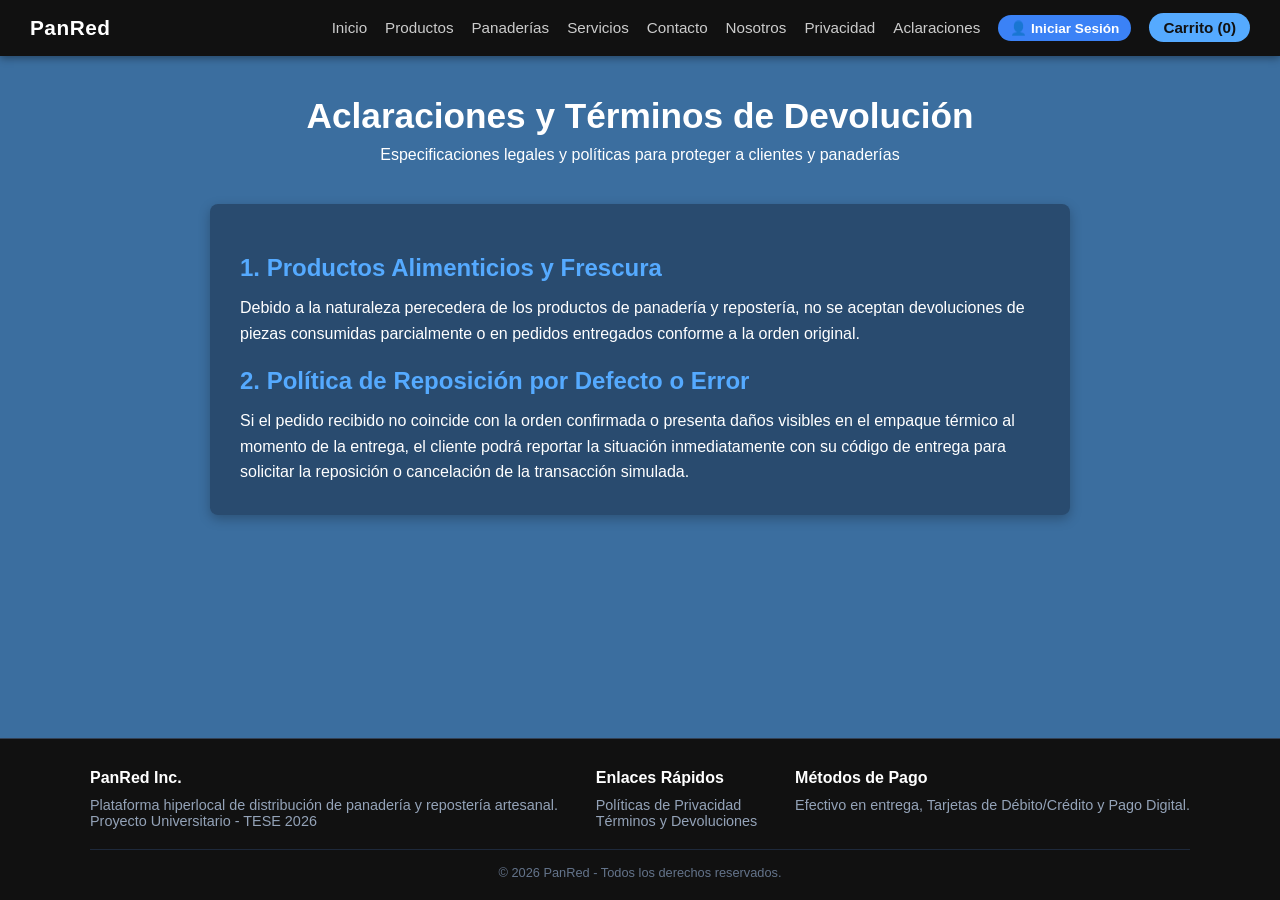
<file: aclaraciones.html>
<!DOCTYPE html>
<html lang="es">
<head>
  <meta charset="UTF-8">
  <meta name="viewport" content="width=device-width, initial-scale=1.0">
  <title>PanRed - Aclaraciones y Términos</title>
  <style>
    * { box-sizing: border-box; margin: 0; padding: 0; font-family: Arial, Helvetica, sans-serif; }
    body { background-color: #3b6e9f; color: #ffffff; min-height: 100vh; display: flex; flex-direction: column; }
    header.navbar { background-color: #111111; display: flex; justify-content: space-between; align-items: center; padding: 15px 30px; position: sticky; top: 0; z-index: 100; box-shadow: 0 2px 8px rgba(0, 0, 0, 0.4); }
    .logo { font-size: 1.3rem; font-weight: bold; color: #ffffff; letter-spacing: 0.5px; }
    nav ul { display: flex; list-style: none; gap: 18px; align-items: center; }
    nav a { color: #cccccc; text-decoration: none; font-size: 0.95rem; transition: color 0.2s ease; }
    nav a:hover, nav a.active { color: #55aaff; }
    .nav-cart-btn { background-color: #55aaff; color: #111111 !important; font-weight: bold; padding: 6px 14px; border-radius: 20px; text-decoration: none; }
    .header-title { text-align: center; padding: 40px 20px 10px; }
    .header-title h1 { font-size: 2.2rem; margin-bottom: 10px; }
    .container { max-width: 900px; margin: 0 auto; padding: 30px 20px; flex: 1; }
    .card-legal { background: rgba(17, 24, 39, 0.4); border-radius: 8px; padding: 30px; box-shadow: 0 4px 12px rgba(0,0,0,0.25); line-height: 1.6; }
    .card-legal h2 { color: #55aaff; margin: 15px 0 8px; }
    footer.main-footer { background-color: #111111; color: #94a3b8; padding: 30px 20px 20px; margin-top: auto; border-top: 1px solid #334155; font-size: 0.9rem; }
    .footer-content { max-width: 1100px; margin: 0 auto; display: flex; flex-wrap: wrap; justify-content: space-between; gap: 20px; margin-bottom: 20px; }
    .footer-col h4 { color: #ffffff; margin-bottom: 10px; font-size: 1rem; }
    .footer-bottom { max-width: 1100px; margin: 0 auto; text-align: center; padding-top: 15px; border-top: 1px solid #1e293b; font-size: 0.8rem; color: #64748b; }
  </style>
</head>
<body>

<header class="navbar">
    <div class="logo"> PanRed</div>
    <nav>
      <ul>
        <li><a href="index.html">Inicio</a></li>
        <li><a href="productos.html">Productos</a></li>
        <li><a href="panaderias.html">Panaderías</a></li>
        <li><a href="servicios.html">Servicios</a></li>
        <li><a href="contacto.html">Contacto</a></li>
        <li><a href="nosotros.html">Nosotros</a></li>
        <li><a href="privacidad.html">Privacidad</a></li>
        <li><a href="aclaraciones.html">Aclaraciones</a></li>
        <li id="user-nav-container"></li>
        <li><a href="productos.html#seccion-carrito" class="nav-cart-btn"> Carrito <span id="cart-count">(0)</span></a></li>
      </ul>
    </nav>
  </header>

  <section class="header-title">
    <h1> Aclaraciones y Términos de Devolución</h1>
    <p>Especificaciones legales y políticas para proteger a clientes y panaderías</p>
  </section>

  <main class="container">
    <div class="card-legal">
      <h2>1. Productos Alimenticios y Frescura</h2>
      <p>Debido a la naturaleza perecedera de los productos de panadería y repostería, no se aceptan devoluciones de piezas consumidas parcialmente o en pedidos entregados conforme a la orden original.</p>

      <h2>2. Política de Reposición por Defecto o Error</h2>
      <p>Si el pedido recibido no coincide con la orden confirmada o presenta daños visibles en el empaque térmico al momento de la entrega, el cliente podrá reportar la situación inmediatamente con su código de entrega para solicitar la reposición o cancelación de la transacción simulada.</p>
    </div>
  </main>

  <footer class="main-footer">
    <div class="footer-content">
      <div class="footer-col">
        <h4> PanRed Inc.</h4>
        <p>Plataforma hiperlocal de distribución de panadería y repostería artesanal.</p>
        <p>Proyecto Universitario - TESE 2026</p>
      </div>
      <div class="footer-col">
        <h4>Enlaces Rápidos</h4>
        <p><a href="privacidad.html" style="color: #94a3b8; text-decoration: none;">Políticas de Privacidad</a></p>
        <p><a href="aclaraciones.html" style="color: #94a3b8; text-decoration: none;">Términos y Devoluciones</a></p>
      </div>
      <div class="footer-col">
        <h4>Métodos de Pago</h4>
        <p> Efectivo en entrega, Tarjetas de Débito/Crédito y Pago Digital.</p>
      </div>
    </div>
    <div class="footer-bottom">&copy; 2026 PanRed - Todos los derechos reservados.</div>
  </footer>

  <script src="app.js"></script>
  <script src="cuenta-menu.js"></script>
</body>
</html>
</file>
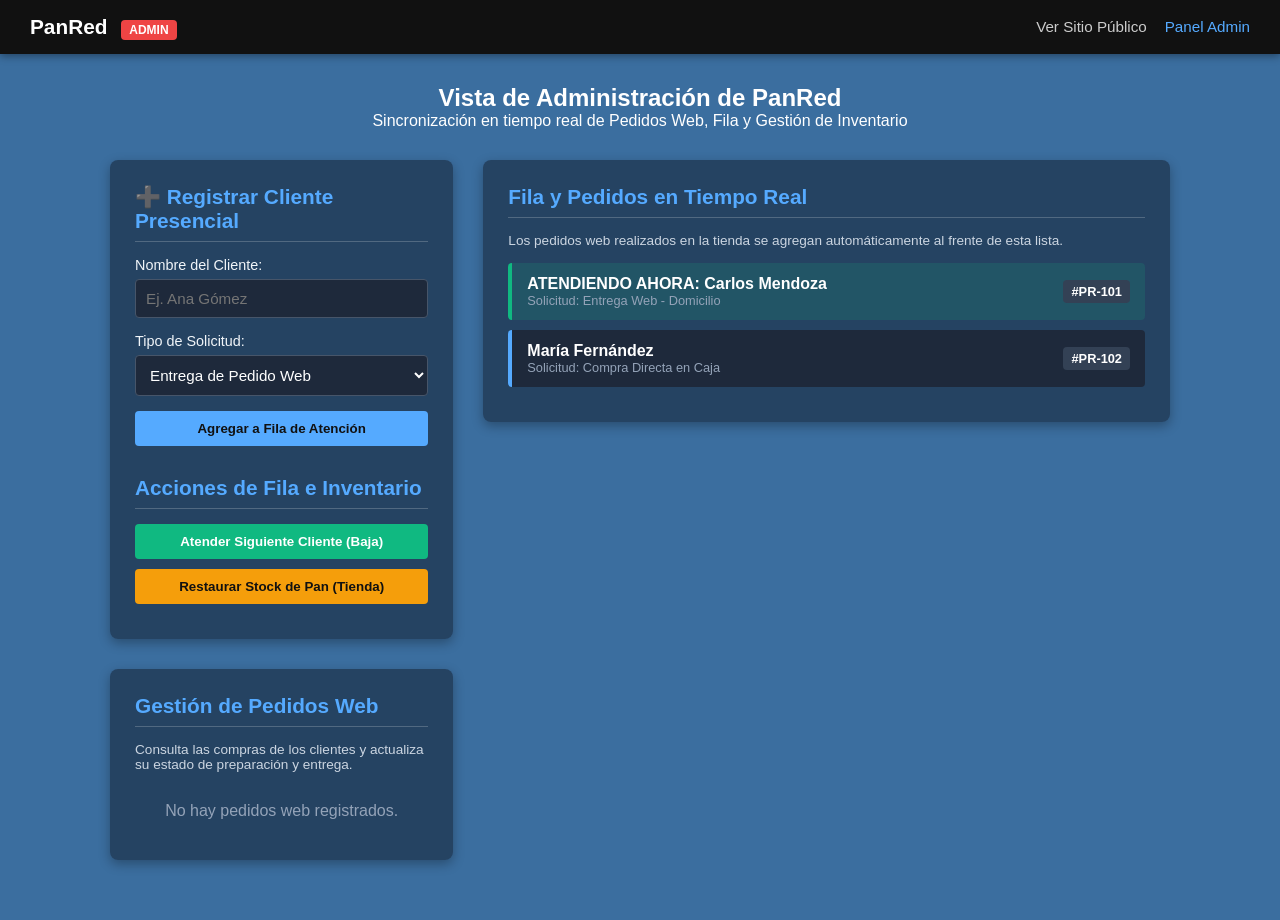
<file: admin.html>
<!DOCTYPE html>
<html lang="es">
<head>
  <meta charset="UTF-8">
  <meta name="viewport" content="width=device-width, initial-scale=1.0">
  <title>PanRed - Panel de Administrador</title>
  <style>
    * { box-sizing: border-box; margin: 0; padding: 0; font-family: Arial, Helvetica, sans-serif; }
    body { background-color: #3b6e9f; color: #ffffff; min-height: 100vh; }
    header.navbar { background-color: #111111; display: flex; justify-content: space-between; align-items: center; padding: 15px 30px; position: sticky; top: 0; z-index: 100; box-shadow: 0 2px 8px rgba(0,0,0,0.4); }
    .logo { font-size: 1.3rem; font-weight: bold; color: #ffffff; }
    .badge-admin { background-color: #ef4444; color: #ffffff; font-size: 0.75rem; padding: 3px 8px; border-radius: 4px; margin-left: 8px; }
    nav ul { display: flex; list-style: none; gap: 18px; }
    nav a { color: #cccccc; text-decoration: none; font-size: 0.95rem; }
    nav a:hover, nav a.active { color: #55aaff; }
    .header-title { text-align: center; padding: 30px 20px 10px; }
    .container { max-width: 1100px; margin: 0 auto; padding: 20px 20px 60px; display: grid; grid-template-columns: 1fr 2fr; gap: 30px; }
    .admin-card { background: rgba(17, 24, 39, 0.5); border-radius: 8px; padding: 25px; box-shadow: 0 4px 12px rgba(0,0,0,0.3); height: fit-content; }
    .admin-card h2 { font-size: 1.3rem; color: #55aaff; margin-bottom: 15px; border-bottom: 1px solid rgba(255,255,255,0.2); padding-bottom: 8px; }
    .form-group { margin-bottom: 15px; }
    .form-group label { display: block; font-size: 0.9rem; margin-bottom: 6px; color: #f1f5f9; }
    .form-group input, .form-group select { width: 100%; padding: 10px; border: 1px solid #475569; border-radius: 4px; background-color: #1e293b; color: #ffffff; font-size: 0.95rem; }
    .btn-admin { width: 100%; background-color: #55aaff; color: #111111; border: none; padding: 10px; border-radius: 4px; font-weight: bold; cursor: pointer; margin-bottom: 10px; }
    .btn-despachar { background-color: #10b981; color: #ffffff; }
    .btn-restaurar { background-color: #f59e0b; color: #111; }
    .fila-atencion-lista { list-style: none; margin-top: 15px; }
    .cliente-item { background-color: #1e293b; border-left: 4px solid #55aaff; padding: 12px 15px; border-radius: 4px; margin-bottom: 10px; display: flex; justify-content: space-between; align-items: center; }
    .cliente-item.turno-actual { border-left-color: #10b981; background-color: rgba(16, 185, 129, 0.15); }
    .cliente-info h4 { font-size: 1rem; color: #ffffff; }
    .cliente-info p { font-size: 0.8rem; color: #94a3b8; }
    .badge-turno { background-color: #334155; padding: 4px 8px; border-radius: 4px; font-size: 0.8rem; font-weight: bold; }
  </style>
</head>
<body>

  <header class="navbar">
    <div class="logo"> PanRed <span class="badge-admin">ADMIN</span></div>
    <nav>
      <ul>
        <li><a href="index.html">Ver Sitio Público</a></li>
        <li><a href="admin.html" class="active">Panel Admin</a></li>
      </ul>
    </nav>
  </header>

  <section class="header-title">
    <h1> Vista de Administración de PanRed</h1>
    <p>Sincronización en tiempo real de Pedidos Web, Fila y Gestión de Inventario</p>
  </section>

  <main class="container">
    
    <section class="admin-card">
      <h2>➕ Registrar Cliente Presencial</h2>
      <form id="form-fila" onsubmit="event.preventDefault(); agregarACola();">
        <div class="form-group">
          <label for="nombre-cliente">Nombre del Cliente:</label>
          <input type="text" id="nombre-cliente" placeholder="Ej. Ana Gómez" required>
        </div>

        <div class="form-group">
          <label for="tipo-pedido">Tipo de Solicitud:</label>
          <select id="tipo-pedido">
            <option value="Entrega de Pedido Web">Entrega de Pedido Web</option>
            <option value="Compra Directa en Caja">Compra Directa en Caja</option>
            <option value="Aclaración / Devolución">Aclaración / Devolución</option>
          </select>
        </div>

        <button type="submit" class="btn-admin">Agregar a Fila de Atención </button>
      </form>

      <div style="margin-top: 20px;">
        <h2> Acciones de Fila e Inventario</h2>
        <button type="button" class="btn-admin btn-despachar" onclick="despacharCliente()">Atender Siguiente Cliente (Baja) </button>
        <button type="button" class="btn-admin btn-restaurar" onclick="restaurarStockAdmin()"> Restaurar Stock de Pan (Tienda)</button>
      </div>
    </section>

    <section class="admin-card">
      <h2> Fila y Pedidos en Tiempo Real</h2>
      <p style="font-size: 0.85rem; color: #cbd5e1; margin-bottom: 15px;">
        Los pedidos web realizados en la tienda se agregan automáticamente al frente de esta lista.
      </p>

      <ul id="lista-fila" class="fila-atencion-lista"></ul>
    </section>
	
    <!-- NUEVO PANEL: GESTIÓN DE PEDIDOS WEB -->
    <section class="admin-card">
      <h2> Gestión de Pedidos Web</h2>

      <p style="font-size: 0.85rem; color: #cbd5e1; margin-bottom: 15px;">
        Consulta las compras de los clientes y actualiza su estado de preparación y entrega.
      </p>

      <div id="lista-pedidos-web"></div>
    </section>

  </main>

  <script src="app.js"></script>
  <script>
    function getColaAdmin() {
      const local = localStorage.getItem('panred_cola_admin');
      if (!local) {
        const inicial = [
          { id: '#PR-101', nombre: "Carlos Mendoza", tipo: "Entrega Web - Domicilio", estatus: "En Preparación" },
          { id: '#PR-102', nombre: "María Fernández", tipo: "Compra Directa en Caja", estatus: "En Preparación" }
        ];
        localStorage.setItem('panred_cola_admin', JSON.stringify(inicial));
        return inicial;
      }
      return JSON.parse(local);
    }

    function renderizarFila() {
      const cola = getColaAdmin();
      const contenedor = document.getElementById('lista-fila');
      contenedor.innerHTML = '';

      if (cola.length === 0) {
        contenedor.innerHTML = '<li style="color: #94a3b8; padding: 15px; text-align: center;">No hay clientes en la fila actualmente.</li>';
        return;
      }

      cola.forEach((cliente, index) => {
        const li = document.createElement('li');
        li.className = `cliente-item ${index === 0 ? 'turno-actual' : ''}`;
        li.innerHTML = `
          <div class="cliente-info">
            <h4>${index === 0 ? ' ATENDIENDO AHORA: ' : ''}${cliente.nombre}</h4>
            <p>Solicitud: ${cliente.tipo}</p>
          </div>
          <span class="badge-turno">${cliente.id}</span>
        `;
        contenedor.appendChild(li);
      });
    }

    function agregarACola() {
      const nombreInput = document.getElementById('nombre-cliente');
      const tipoInput = document.getElementById('tipo-pedido');

      if (!nombreInput.value.trim()) return;

      const cola = getColaAdmin();
      const nuevoId = '#PR-' + Math.floor(1000 + Math.random() * 9000);

      cola.push({
        id: nuevoId,
        nombre: nombreInput.value.trim(),
        tipo: tipoInput.value,
        estatus: "En Preparación"
      });

      localStorage.setItem('panred_cola_admin', JSON.stringify(cola));
      nombreInput.value = '';
      renderizarFila();
    }

    function despacharCliente() {
      const cola = getColaAdmin();
      if (cola.length === 0) {
        alert("La fila de atención está vacía.");
        return;
      }
      const atendido = cola.shift();
      localStorage.setItem('panred_cola_admin', JSON.stringify(cola));
      alert(` Se ha despachado con éxito a: ${atendido.nombre} (${atendido.id})`);
      renderizarFila();
    }

    function restaurarStockAdmin() {
      localStorage.removeItem('panred_inventario');
      getInventario();
      alert(" ¡Inventario reabastecido con éxito! Las existencias de pan y pasteles han vuelto al 100%.");
    }
	
	
    // ===================================================
    // NUEVO: GESTIÓN DE ESTADOS DE PEDIDOS WEB
    // ===================================================

    function escaparHTMLAdmin(valor) {
      return String(valor ?? '').replace(/[&<>"']/g, caracter => ({
        '&': '&amp;',
        '<': '&lt;',
        '>': '&gt;',
        '"': '&quot;',
        "'": '&#39;'
      })[caracter]);
    }

    function renderizarPedidosWebAdmin() {
      const pedidos = getHistorialPedidos();
      const inventario = getInventario();
      const contenedor = document.getElementById('lista-pedidos-web');

      if (!contenedor) return;

      contenedor.innerHTML = '';

      if (pedidos.length === 0) {
        contenedor.innerHTML = `
          <p style="color: #94a3b8; text-align: center; padding: 15px;">
            No hay pedidos web registrados.
          </p>
        `;
        return;
      }

      const estadosDisponibles = [
        'En Preparación',
        'Listo para entregar',
        'En camino',
        'Entregado',
        'Cancelado'
      ];

      pedidos.forEach(pedido => {
        const tarjeta = document.createElement('div');

        tarjeta.style.cssText = `
          background: #1e293b;
          border: 1px solid #475569;
          border-radius: 8px;
          padding: 15px;
          margin-bottom: 15px;
        `;

        const productos = Array.isArray(pedido.items)
          ? pedido.items.map(item => {
              const producto = inventario.find(p => p.id === item.id);
              const nombre = producto ? producto.nombre : (item.nombre || 'Producto');
              return `${nombre} × ${item.cantidad || 1}`;
            }).join('<br>')
          : 'Sin información de productos';

        const estadoActual = pedido.estatus || 'En Preparación';

        tarjeta.innerHTML = `
          <div style="display:flex; justify-content:space-between; gap:10px; flex-wrap:wrap;">
            <strong style="color:#55aaff;">
              ${escaparHTMLAdmin(pedido.id)}
            </strong>
            <span style="font-size:0.85rem; color:#4ade80;">
              ${escaparHTMLAdmin(estadoActual)}
            </span>
          </div>

          <p style="margin-top:10px; font-size:0.9rem;">
            Cliente: ${escaparHTMLAdmin(pedido.cliente)}
          </p>

          <p style="font-size:0.8rem; color:#94a3b8;">
            Correo: ${escaparHTMLAdmin(pedido.email)}
          </p>

          <p style="font-size:0.8rem; color:#94a3b8;">
            Fecha: ${escaparHTMLAdmin(pedido.fecha)}
          </p>

          <p style="margin-top:10px; font-size:0.85rem;">
            <strong>Productos:</strong><br>
            ${productos}
          </p>

          <p style="margin-top:10px;">
            <strong>Total: $${Number(pedido.total || 0).toFixed(2)}</strong>
          </p>

          <div style="margin-top:15px;">
            <label style="display:block; font-size:0.85rem; margin-bottom:6px;">
              Cambiar estado del pedido:
            </label>
          </div>
        `;

        const selector = document.createElement('select');

        selector.style.cssText = `
          width:100%;
          padding:10px;
          background:#334155;
          color:white;
          border:1px solid #64748b;
          border-radius:5px;
          cursor:pointer;
        `;

        if (!estadosDisponibles.includes(estadoActual)) {
          estadosDisponibles.unshift(estadoActual);
        }

        estadosDisponibles.forEach(estado => {
          const opcion = document.createElement('option');
          opcion.value = estado;
          opcion.textContent = estado;
          selector.appendChild(opcion);
        });

        selector.value = estadoActual;

        selector.addEventListener('change', () => {
          actualizarEstatusPedidoAdmin(pedido.id, selector.value);
        });

        tarjeta.appendChild(selector);
        contenedor.appendChild(tarjeta);
      });
    }

    function actualizarEstatusPedidoAdmin(idPedido, nuevoEstatus) {
      const pedidos = getHistorialPedidos();

      const pedido = pedidos.find(p => p.id === idPedido);

      if (!pedido) {
        alert('No se encontró el pedido seleccionado.');
        return;
      }

      pedido.estatus = nuevoEstatus;

      localStorage.setItem('panred_pedidos', JSON.stringify(pedidos));

      renderizarPedidosWebAdmin();

      alert(` El pedido ${idPedido} ahora está: ${nuevoEstatus}`);
    }


    document.addEventListener('DOMContentLoaded', () => {
      renderizarFila();
	  renderizarPedidosWebAdmin();
    });
  </script>
</body>
</html>
</file>
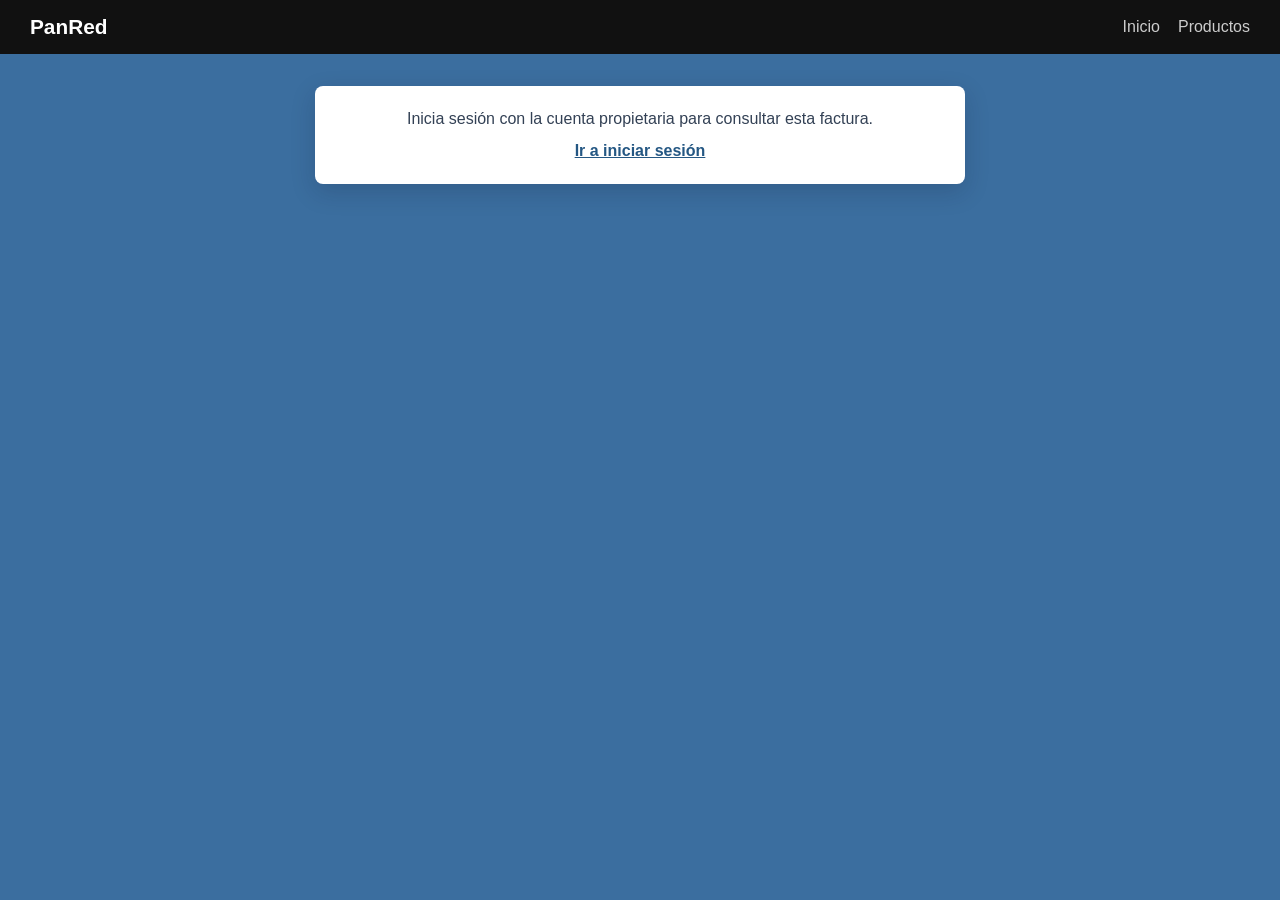
<file: consulta-factura.html>
<!doctype html>
<html lang="es">
<head>
  <meta charset="UTF-8">
  <meta name="viewport" content="width=device-width, initial-scale=1.0">
  <title>Consulta de factura - PanRed</title>
  <style>
    * { box-sizing: border-box; }
    body { margin: 0; min-height: 100vh; background: #3b6e9f; color: #1f2937; font-family: Arial, Helvetica, sans-serif; }
    .navbar { display: flex; justify-content: space-between; align-items: center; gap: 20px; padding: 15px 30px; background: #111; color: #fff; }
    .logo { color: #fff; font-size: 1.3rem; font-weight: bold; text-decoration: none; }
    .navbar nav { display: flex; gap: 18px; flex-wrap: wrap; }
    .navbar nav a { color: #ccc; text-decoration: none; }
    .navbar nav a:hover { color: #55aaff; }
    main { width: min(1050px, calc(100% - 32px)); margin: 32px auto; }
    .card { padding: 24px; border-radius: 8px; background: #fff; box-shadow: 0 8px 24px rgba(15, 23, 42, .18); }
    .mensaje { margin: 0 auto; max-width: 650px; color: #334155; text-align: center; }
    .mensaje a { display: inline-block; margin-top: 14px; color: #245783; font-weight: bold; }
    .factura h1, .factura h2 { color: #245783; }
    .factura h1 { margin: 0; }
    .factura h2 { margin: 24px 0 10px; font-size: 1.1rem; }
    .encabezado { display: flex; justify-content: space-between; gap: 24px; padding-bottom: 16px; border-bottom: 3px solid #3b6e9f; }
    .folio { text-align: right; }
    .folio p, .receptor p, .factura p { margin: 7px 0; line-height: 1.45; }
    .aviso { margin: 20px 0; padding: 12px; border: 1px solid #fdba74; border-radius: 4px; background: #fff7ed; color: #9a3412; font-weight: bold; text-align: center; }
    .tabla-contenedor { overflow-x: auto; }
    table { width: 100%; border-collapse: collapse; margin-top: 12px; background: #fff; }
    th, td { padding: 9px; border: 1px solid #cbd5e1; text-align: left; }
    th { background: #eff6ff; }
    .tabla-productos { min-width: 760px; font-size: .85rem; }
    .total-pedido th, .total-pedido td { font-size: 1rem; font-weight: bold; }
    .nota { margin-top: 18px !important; color: #475569; font-size: .9rem; }
    @media (max-width: 600px) {
      .navbar { align-items: flex-start; flex-direction: column; padding: 14px 18px; }
      .navbar nav { gap: 12px; }
      main { width: min(100% - 20px, 1050px); margin: 18px auto; }
      .card { padding: 18px; }
      .encabezado { flex-direction: column; }
      .folio { text-align: left; }
    }
    @media print {
      body { background: #fff; }
      main { width: 100%; margin: 0; }
      .navbar { display: none; }
      .card { padding: 12px; box-shadow: none; }
    }
  </style>
</head>
<body>
  <header class="navbar">
    <a class="logo" href="index.html">PanRed</a>
    <nav aria-label="Navegación principal">
      <a href="index.html">Inicio</a>
      <a href="productos.html">Productos</a>
    </nav>
  </header>

  <main>
    <div id="estado-consulta" class="card mensaje" role="status" aria-live="polite"></div>
    <article id="factura-consultada" class="card factura" hidden>
      <header class="encabezado">
        <div>
          <h1>PanRed</h1>
          <p><strong>PanRed Comercializadora, S.A. de C.V.</strong></p>
        </div>
        <div class="folio">
          <h2>FACTURA DEMOSTRATIVA</h2>
          <p><strong>Folio:</strong> <span id="folio"></span></p>
          <p><strong>Fecha de emisión:</strong> <span id="fecha-emision"></span></p>
          <p><strong>Pedido original:</strong> <span id="pedido-original"></span></p>
        </div>
      </header>
      <p class="aviso">DOCUMENTO DE DEMOSTRACIÓN · SIN VALIDEZ FISCAL · NO ES CFDI</p>

      <section>
        <h2>Datos fiscales del cliente</h2>
        <div id="datos-receptor" class="receptor"></div>
        <p><strong>Modalidad de entrega:</strong> <span id="modalidad"></span></p>
      </section>

      <section>
        <h2>Productos del pedido</h2>
        <div class="tabla-contenedor">
          <table class="tabla-productos">
            <thead>
              <tr>
                <th>Producto</th>
                <th>Cantidad</th>
                <th>Precio unitario con IVA incluido</th>
                <th>Tasa de IVA</th>
                <th>Base gravable</th>
                <th>IVA incluido</th>
                <th>Importe total de línea</th>
              </tr>
            </thead>
            <tbody id="productos-factura"></tbody>
          </table>
        </div>
      </section>

      <section>
        <h2>Resumen fiscal</h2>
        <p id="aviso-desglose" hidden>No se guardó el desglose fiscal de esta factura; no es posible reconstruirlo con certeza.</p>
        <div class="tabla-contenedor">
          <table>
            <tbody id="resumen-fiscal"></tbody>
          </table>
        </div>
      </section>
      <p class="nota">Este comprobante es una simulación académica con desglose informativo de IVA. La clasificación es orientativa y no constituye una determinación fiscal oficial; no tiene validez fiscal.</p>
    </article>
  </main>

  <script src="app.js"></script>
  <script>
    function normalizarCorreoConsulta(correo) {
      return String(correo || '').trim().toLowerCase();
    }

    function formatoMonedaConsulta(importe) {
      return Number(importe || 0).toLocaleString('es-MX', {
        style: 'currency',
        currency: 'MXN'
      });
    }

    function mostrarMensajeConsulta(mensaje, mostrarEnlaceLogin) {
      var estado = document.getElementById('estado-consulta');
      estado.textContent = mensaje;
      if (mostrarEnlaceLogin) {
        var enlace = document.createElement('a');
        enlace.href = 'productos.html?action=login';
        enlace.textContent = 'Ir a iniciar sesión';
        estado.appendChild(document.createElement('br'));
        estado.appendChild(enlace);
      }
    }

    function agregarCampoReceptor(contenedor, etiqueta, valor) {
      var linea = document.createElement('p');
      var titulo = document.createElement('strong');
      titulo.textContent = etiqueta + ': ';
      linea.appendChild(titulo);
      linea.appendChild(document.createTextNode(valor || 'No disponible'));
      contenedor.appendChild(linea);
    }

    function agregarFilaResumen(contenedor, etiqueta, importe, total) {
      var fila = document.createElement('tr');
      if (total) fila.className = 'total-pedido';
      var nombre = document.createElement('th');
      nombre.scope = 'row';
      nombre.textContent = etiqueta;
      var valor = document.createElement('td');
      valor.textContent = formatoMonedaConsulta(importe);
      fila.appendChild(nombre);
      fila.appendChild(valor);
      contenedor.appendChild(fila);
    }

    function facturaTieneDesgloseGuardado(factura) {
      var resumen = factura.resumen;
      var items = Array.isArray(factura.items) ? factura.items : [];
      return Boolean(resumen &&
        Number.isFinite(Number(resumen.subtotalTasaCero)) &&
        Number.isFinite(Number(resumen.subtotalTasa16)) &&
        Number.isFinite(Number(resumen.ivaTrasladado)) &&
        Number.isFinite(Number(resumen.costoEnvio)) &&
        items.length > 0 &&
        items.every(function (item) {
          return Number.isFinite(Number(item.precioUnitario)) &&
            Number.isFinite(Number(item.tasaIVA)) &&
            Number.isFinite(Number(item.baseGravable)) &&
            Number.isFinite(Number(item.iva)) &&
            Number.isFinite(Number(item.importeTotal));
        }));
    }

    function mostrarFacturaGuardada(factura) {
      var articulo = document.getElementById('factura-consultada');
      var estado = document.getElementById('estado-consulta');
      var receptor = factura.receptor || {};
      var productos = document.getElementById('productos-factura');
      var resumen = document.getElementById('resumen-fiscal');
      var tieneDesglose = facturaTieneDesgloseGuardado(factura);

      estado.hidden = true;
      articulo.hidden = false;
      document.getElementById('folio').textContent = factura.folio || 'No disponible';
      var fecha = factura.fechaEmision ? new Date(factura.fechaEmision) : null;
      document.getElementById('fecha-emision').textContent = fecha && !isNaN(fecha.getTime())
        ? fecha.toLocaleString('es-MX')
        : (factura.fechaEmision || 'No disponible');
      document.getElementById('pedido-original').textContent = factura.pedidoId || 'No disponible';
      document.getElementById('modalidad').textContent = factura.modalidad === 'domicilio'
        ? 'Envío a domicilio'
        : 'Recoger en sucursal';

      agregarCampoReceptor(document.getElementById('datos-receptor'), 'Nombre o razón social', receptor.nombre);
      agregarCampoReceptor(document.getElementById('datos-receptor'), 'RFC', receptor.rfc);
      agregarCampoReceptor(document.getElementById('datos-receptor'), 'Código postal fiscal', receptor.codigoPostal);
      agregarCampoReceptor(document.getElementById('datos-receptor'), 'Régimen fiscal', receptor.regimenFiscal);
      agregarCampoReceptor(document.getElementById('datos-receptor'), 'Uso indicado', receptor.usoCFDI);

      (Array.isArray(factura.items) ? factura.items : []).forEach(function (item) {
        var fila = document.createElement('tr');
        var valores = [
          item.nombre || 'Producto',
          item.cantidad == null ? 'No disponible' : String(item.cantidad),
          tieneDesglose ? formatoMonedaConsulta(item.precioUnitario) : 'No disponible',
          tieneDesglose ? String(item.tasaIVA) + '%' : 'No disponible',
          tieneDesglose ? formatoMonedaConsulta(item.baseGravable) : 'No disponible',
          tieneDesglose ? formatoMonedaConsulta(item.iva) : 'No disponible',
          tieneDesglose ? formatoMonedaConsulta(item.importeTotal) : 'No disponible'
        ];
        valores.forEach(function (texto) {
          var celda = document.createElement('td');
          celda.textContent = texto;
          fila.appendChild(celda);
        });
        productos.appendChild(fila);
      });

      if (tieneDesglose) {
        agregarFilaResumen(resumen, 'Subtotal de productos al 0 %', factura.resumen.subtotalTasaCero);
        agregarFilaResumen(resumen, 'Subtotal de productos al 16 % antes de IVA', factura.resumen.subtotalTasa16);
        agregarFilaResumen(resumen, 'IVA trasladado al 16 %', factura.resumen.ivaTrasladado);
        agregarFilaResumen(resumen, 'Costo de envío', factura.resumen.costoEnvio);
      } else {
        document.getElementById('aviso-desglose').hidden = false;
      }
      agregarFilaResumen(resumen, 'Total del pedido', factura.total, true);
    }

    document.addEventListener('DOMContentLoaded', function () {
      var usuario = getUsuarioSesion();
      if (!usuario || !usuario.email) {
        mostrarMensajeConsulta('Inicia sesión con la cuenta propietaria para consultar esta factura.', true);
        return;
      }

      var folio = new URLSearchParams(window.location.search).get('folio');
      if (!folio) {
        mostrarMensajeConsulta('Factura no encontrada.');
        return;
      }

      var facturas;
      try {
        var guardadas = localStorage.getItem('panred_facturas');
        facturas = guardadas ? JSON.parse(guardadas) : [];
        if (!Array.isArray(facturas)) {
          throw new Error('El historial de facturas no tiene un formato válido.');
        }
      } catch (error) {
        console.error('No fue posible leer las facturas guardadas.', error);
        mostrarMensajeConsulta('No fue posible leer las facturas guardadas en este navegador.');
        return;
      }

      var factura = facturas.find(function (entrada) {
        return String(entrada.folio) === folio;
      });
      if (!factura) {
        mostrarMensajeConsulta('Factura no encontrada.');
        return;
      }

      if (normalizarCorreoConsulta(usuario.email) !== normalizarCorreoConsulta(factura.email)) {
        mostrarMensajeConsulta('Acceso no autorizado para consultar esta factura.');
        return;
      }

      mostrarFacturaGuardada(factura);
    });
  </script>
</body>
</html>
</file>
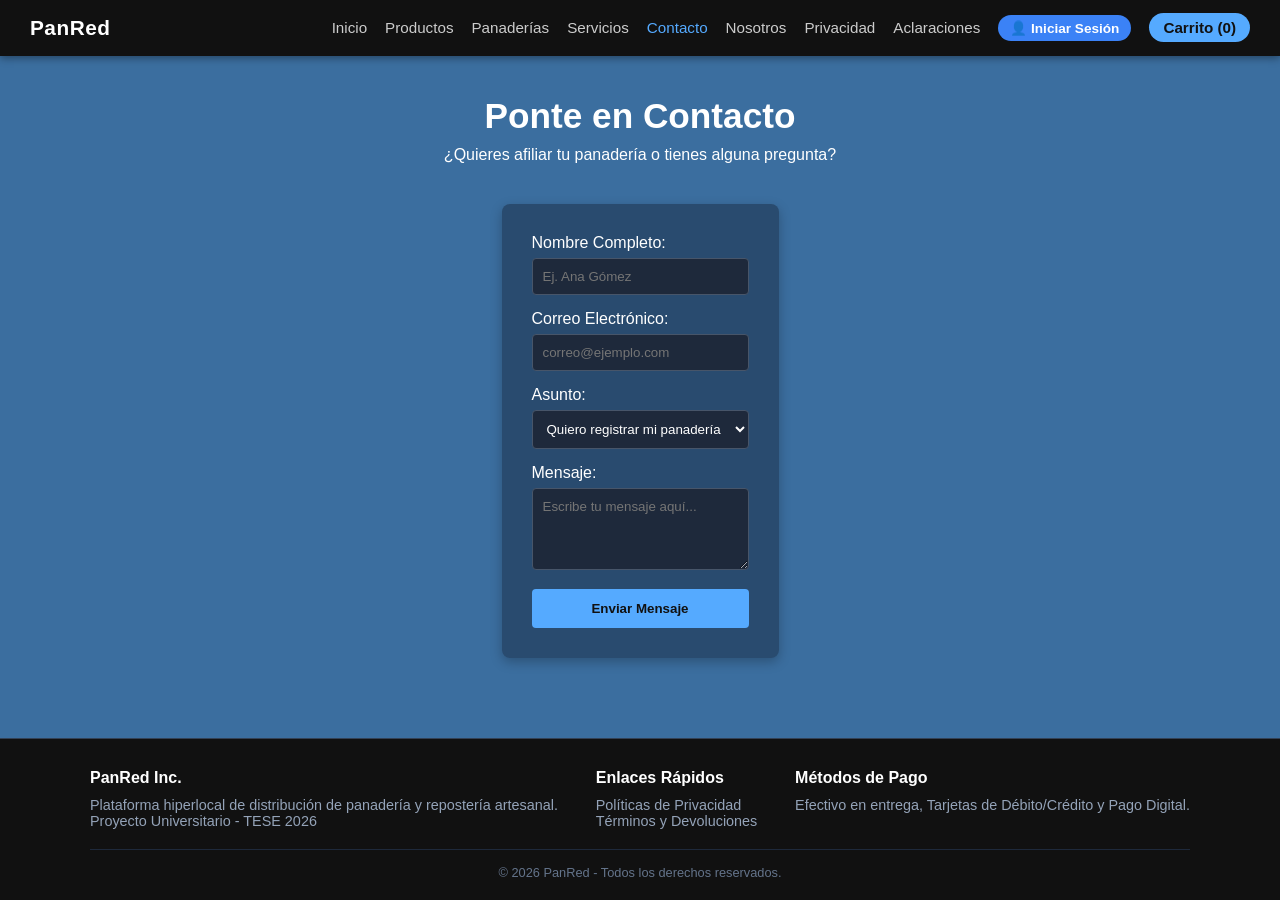
<file: contacto.html>
<!DOCTYPE html>
<html lang="es">
<head>
  <meta charset="UTF-8">
  <meta name="viewport" content="width=device-width, initial-scale=1.0">
  <title>PanRed - Contacto</title>
  <style>
    * { box-sizing: border-box; margin: 0; padding: 0; font-family: Arial, Helvetica, sans-serif; }
    body { background-color: #3b6e9f; color: #ffffff; min-height: 100vh; display: flex; flex-direction: column; }
    header.navbar { background-color: #111111; display: flex; justify-content: space-between; align-items: center; padding: 15px 30px; position: sticky; top: 0; z-index: 100; box-shadow: 0 2px 8px rgba(0, 0, 0, 0.4); }
    .logo { font-size: 1.3rem; font-weight: bold; color: #ffffff; letter-spacing: 0.5px; }
    nav ul { display: flex; list-style: none; gap: 18px; align-items: center; }
    nav a { color: #cccccc; text-decoration: none; font-size: 0.95rem; transition: color 0.2s ease; }
    nav a:hover, nav a.active { color: #55aaff; }
    .nav-cart-btn { background-color: #55aaff; color: #111111 !important; font-weight: bold; padding: 6px 14px; border-radius: 20px; text-decoration: none; }
    .header-title { text-align: center; padding: 40px 20px 10px; }
    .header-title h1 { font-size: 2.2rem; margin-bottom: 10px; }
    .container { max-width: 800px; margin: 0 auto; padding: 30px 20px; flex: 1; }
    .card-form { background: rgba(17, 24, 39, 0.4); padding: 30px; border-radius: 8px; box-shadow: 0 4px 12px rgba(0,0,0,0.25); }
    .form-group { margin-bottom: 15px; }
    .form-group label { display: block; margin-bottom: 6px; }
    .form-group input, .form-group select, .form-group textarea { width: 100%; padding: 10px; border-radius: 4px; border: 1px solid #475569; background: #1e293b; color: #fff; }
    footer.main-footer { background-color: #111111; color: #94a3b8; padding: 30px 20px 20px; margin-top: auto; border-top: 1px solid #334155; font-size: 0.9rem; }
    .footer-content { max-width: 1100px; margin: 0 auto; display: flex; flex-wrap: wrap; justify-content: space-between; gap: 20px; margin-bottom: 20px; }
    .footer-col h4 { color: #ffffff; margin-bottom: 10px; font-size: 1rem; }
    .footer-bottom { max-width: 1100px; margin: 0 auto; text-align: center; padding-top: 15px; border-top: 1px solid #1e293b; font-size: 0.8rem; color: #64748b; }
  </style>
</head>
<body>

  <header class="navbar">
    <div class="logo"> PanRed</div>
    <nav>
      <ul>
        <li><a href="index.html">Inicio</a></li>
        <li><a href="productos.html">Productos</a></li>
        <li><a href="panaderias.html">Panaderías</a></li>
        <li><a href="servicios.html">Servicios</a></li>
        <li><a href="contacto.html" class="active">Contacto</a></li>
        <li><a href="nosotros.html">Nosotros</a></li>
        <li><a href="privacidad.html">Privacidad</a></li>
        <li><a href="aclaraciones.html">Aclaraciones</a></li>
        <li id="user-nav-container"></li>
        <li><a href="productos.html" class="nav-cart-btn"> Carrito <span id="cart-count">(0)</span></a></li>
      </ul>
    </nav>
  </header>

  <section class="header-title">
    <h1> Ponte en Contacto</h1>
    <p>¿Quieres afiliar tu panadería o tienes alguna pregunta?</p>
  </section>

  <main class="container">
    <div class="card-form">
      <form id="form-contacto" onsubmit="event.preventDefault(); enviarMensajeUI();">
        <div class="form-group">
          <label>Nombre Completo:</label>
          <input type="text" id="c-nombre" placeholder="Ej. Ana Gómez" required>
        </div>
        <div class="form-group">
          <label>Correo Electrónico:</label>
          <input type="email" id="c-email" placeholder="correo@ejemplo.com" required>
        </div>
        <div class="form-group">
          <label>Asunto:</label>
          <select id="c-asunto">
            <option>Quiero registrar mi panadería</option>
            <option>Pedido Especial / Evento</option>
            <option>Dudas sobre el servicio</option>
          </select>
        </div>
        <div class="form-group">
          <label>Mensaje:</label>
          <textarea id="c-mensaje" rows="4" placeholder="Escribe tu mensaje aquí..." required></textarea>
        </div>
        <button type="submit" style="width: 100%; background: #55aaff; color: #111; border: none; padding: 12px; font-weight: bold; border-radius: 4px; cursor: pointer;">Enviar Mensaje </button>
      </form>
    </div>
  </main>

  <footer class="main-footer">
    <div class="footer-content">
      <div class="footer-col">
        <h4> PanRed Inc.</h4>
        <p>Plataforma hiperlocal de distribución de panadería y repostería artesanal.</p>
        <p>Proyecto Universitario - TESE 2026</p>
      </div>
      <div class="footer-col">
        <h4>Enlaces Rápidos</h4>
        <p><a href="privacidad.html" style="color: #94a3b8; text-decoration: none;">Políticas de Privacidad</a></p>
        <p><a href="aclaraciones.html" style="color: #94a3b8; text-decoration: none;">Términos y Devoluciones</a></p>
      </div>
      <div class="footer-col">
        <h4>Métodos de Pago</h4>
        <p> Efectivo en entrega, Tarjetas de Débito/Crédito y Pago Digital.</p>
      </div>
    </div>
    <div class="footer-bottom">&copy; 2026 PanRed - Todos los derechos reservados.</div>
  </footer>

  <script src="app.js"></script>
  <script src="cuenta-menu.js"></script>
  <script>
    function enviarMensajeUI() {
      const nombre = document.getElementById('c-nombre').value;
      alert(` ¡Mensaje enviado con éxito, ${nombre}! Gracias por contactar a PanRed. Hemos recibido tu solicitud y te responderemos por correo en breve.`);
      document.getElementById('form-contacto').reset();
    }
  </script>
</body>
</html>
</file>
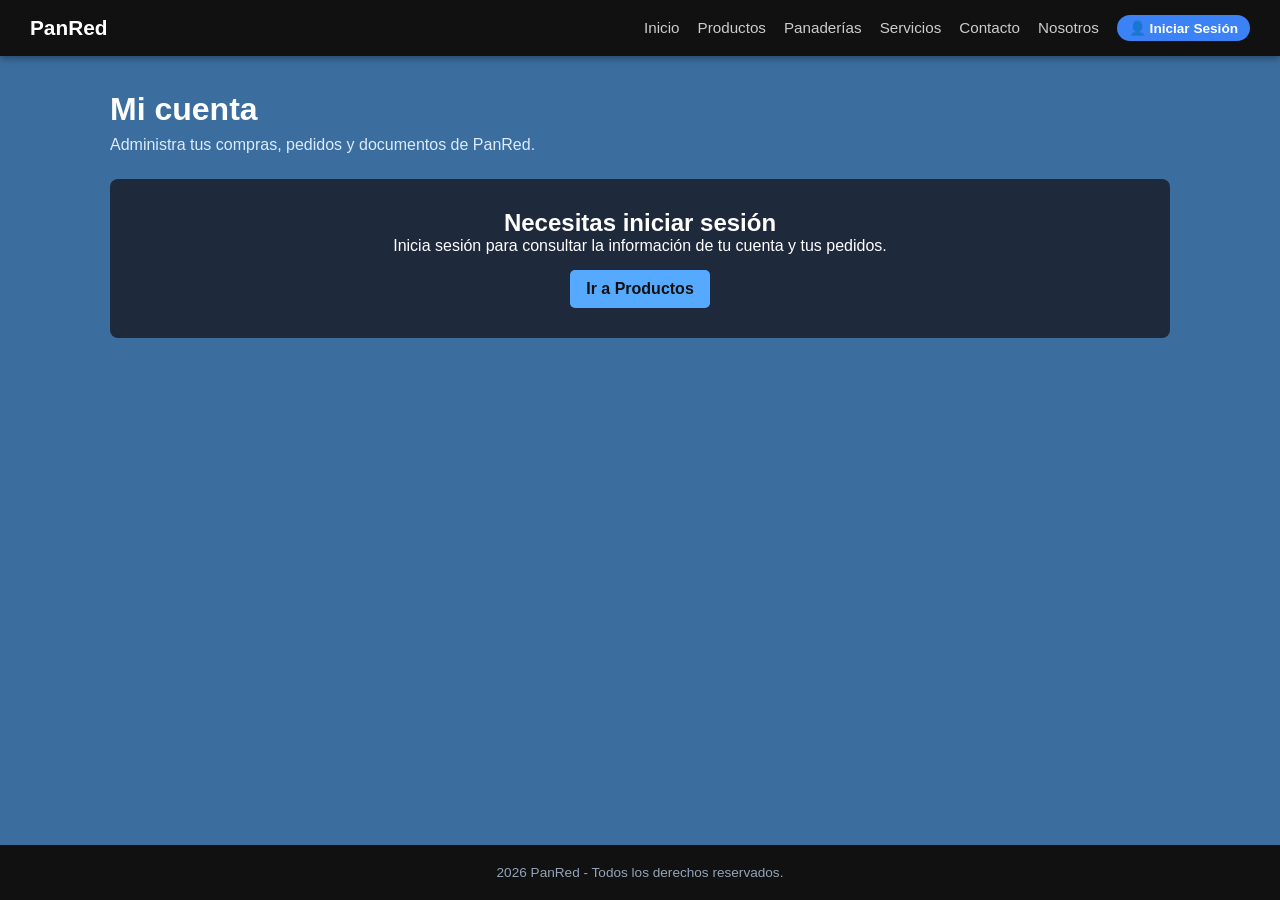
<file: mi-cuenta.html>
<!DOCTYPE html>
<html lang="es">
<head>
  <meta charset="UTF-8">
  <meta name="viewport" content="width=device-width, initial-scale=1.0">
  <title>PanRed - Mi Cuenta</title>

  <style>
    * {
      box-sizing: border-box;
      margin: 0;
      padding: 0;
      font-family: Arial, Helvetica, sans-serif;
    }

    body {
      background: #3b6e9f;
      color: #ffffff;
      min-height: 100vh;
      display: flex;
      flex-direction: column;
    }

    .cuenta-navbar {
      background: #111111;
      display: flex;
      justify-content: space-between;
      align-items: center;
      padding: 15px 30px;
      position: sticky;
      top: 0;
      z-index: 100;
      box-shadow: 0 2px 8px rgba(0,0,0,0.4);
    }

    .cuenta-logo {
      font-size: 1.3rem;
      font-weight: bold;
      color: #ffffff;
    }

    .cuenta-navbar nav ul {
      display: flex;
      list-style: none;
      gap: 18px;
      align-items: center;
      flex-wrap: wrap;
    }

    .cuenta-navbar nav a {
      color: #cccccc;
      text-decoration: none;
      font-size: 0.95rem;
    }

    .cuenta-navbar nav a:hover,
    .cuenta-navbar nav a.active {
      color: #55aaff;
    }

    .cuenta-contenedor {
      width: 100%;
      max-width: 1100px;
      margin: 0 auto;
      padding: 35px 20px;
      flex: 1;
    }

    .cuenta-bienvenida {
      margin-bottom: 25px;
    }

    .cuenta-bienvenida h1 {
      font-size: 2rem;
      margin-bottom: 8px;
    }

    .cuenta-bienvenida p {
      color: #dbeafe;
    }

    .cuenta-layout {
      display: grid;
      grid-template-columns: 240px 1fr;
      gap: 25px;
      align-items: start;
    }

    .cuenta-menu,
    .cuenta-contenido {
      background: rgba(17, 24, 39, 0.65);
      border-radius: 8px;
      padding: 20px;
      box-shadow: 0 4px 12px rgba(0,0,0,0.25);
    }

    .cuenta-menu h3 {
      color: #55aaff;
      margin-bottom: 15px;
    }

    .cuenta-menu button {
      display: block;
      width: 100%;
      background: transparent;
      color: #ffffff;
      border: none;
      border-radius: 5px;
      padding: 12px;
      text-align: left;
      cursor: pointer;
      font-size: 0.95rem;
      margin-bottom: 5px;
    }

    .cuenta-menu button:hover,
    .cuenta-menu button.active {
      background: #1e293b;
      color: #55aaff;
    }

    .cuenta-seccion h2 {
      color: #55aaff;
      margin-bottom: 10px;
    }

    .cuenta-descripcion {
      color: #cbd5e1;
      font-size: 0.9rem;
      margin-bottom: 20px;
      line-height: 1.5;
    }

    .cuenta-pedido {
      background: #1e293b;
      border: 1px solid #475569;
      border-radius: 7px;
      padding: 17px;
      margin-bottom: 15px;
    }

    .pedido-encabezado {
      display: flex;
      justify-content: space-between;
      flex-wrap: wrap;
      gap: 10px;
      border-bottom: 1px solid #475569;
      padding-bottom: 12px;
      margin-bottom: 12px;
    }

    .pedido-numero {
      color: #55aaff;
      font-weight: bold;
    }

    .pedido-estado {
      color: #4ade80;
      font-weight: bold;
    }

    .pedido-productos {
      margin: 12px 0;
      padding-left: 20px;
      color: #cbd5e1;
    }

    .pedido-productos li {
      margin-bottom: 6px;
    }

    .pedido-total {
      border-top: 1px solid #475569;
      padding-top: 12px;
      margin-top: 12px;
      display: flex;
      justify-content: space-between;
      font-weight: bold;
    }

    .pedido-total span:last-child {
      color: #4ade80;
      font-size: 1.1rem;
    }

    .cuenta-vacio {
      background: #1e293b;
      border: 1px dashed #64748b;
      padding: 25px;
      text-align: center;
      border-radius: 7px;
      color: #cbd5e1;
    }

    .cuenta-boton {
      display: inline-block;
      background: #55aaff;
      color: #111111;
      text-decoration: none;
      font-weight: bold;
      padding: 10px 16px;
      border-radius: 5px;
      margin-top: 15px;
    }

    .cuenta-dato {
      background: #1e293b;
      border-radius: 5px;
      padding: 15px;
      margin-bottom: 12px;
    }

    .cuenta-dato strong {
      display: block;
      color: #55aaff;
      margin-bottom: 6px;
    }

    .cuenta-pendiente {
      border-left: 4px solid #f59e0b;
      background: #1e293b;
      padding: 18px;
      border-radius: 5px;
      color: #cbd5e1;
      line-height: 1.6;
    }

    .cuenta-footer {
      background: #111111;
      color: #94a3b8;
      text-align: center;
      padding: 20px;
      margin-top: auto;
      font-size: 0.85rem;
    }

    .cuenta-no-sesion {
      text-align: center;
      background: #1e293b;
      padding: 30px;
      border-radius: 8px;
    }

    @media (max-width: 750px) {
      .cuenta-layout {
        grid-template-columns: 1fr;
      }

      .cuenta-navbar {
        flex-direction: column;
        gap: 15px;
      }

      .cuenta-navbar nav ul {
        justify-content: center;
      }

      .cuenta-bienvenida h1 {
        font-size: 1.6rem;
      }
    }
  </style>
</head>

<body>

  <header class="cuenta-navbar">
    <div class="cuenta-logo"> PanRed</div>

    <nav>
      <ul>
        <li><a href="index.html">Inicio</a></li>
        <li><a href="productos.html">Productos</a></li>
        <li><a href="panaderias.html">Panaderías</a></li>
        <li><a href="servicios.html">Servicios</a></li>
        <li><a href="contacto.html">Contacto</a></li>
        <li><a href="nosotros.html">Nosotros</a></li>
        <li id="user-nav-container"></li>
      </ul>
    </nav>
  </header>

  <main class="cuenta-contenedor">

    <div class="cuenta-bienvenida">
      <h1>Mi cuenta</h1>
      <p>Administra tus compras, pedidos y documentos de PanRed.</p>
    </div>

    <div id="cuenta-no-sesion" class="cuenta-no-sesion" style="display:none;">
      <h2>Necesitas iniciar sesión</h2>
      <p>Inicia sesión para consultar la información de tu cuenta y tus pedidos.</p>
      <a href="productos.html" class="cuenta-boton">Ir a Productos</a>
    </div>

    <div class="cuenta-layout" id="cuenta-layout" style="display:none;">

      <aside class="cuenta-menu">
        <h3> Mi cuenta</h3>

        <button class="active" onclick="mostrarSeccionCuenta('pedidos', this)">
           Mis pedidos
        </button>

        <button onclick="mostrarSeccionCuenta('datos-facturacion', this)">
          Datos de facturación
        </button>
		
		<button onclick="mostrarSeccionCuenta('historial', this)">
         Historial de compras
        </button>

        <button onclick="mostrarSeccionCuenta('facturas', this)">
           Mis facturas
        </button>

        <button onclick="mostrarSeccionCuenta('informacion', this)">
           Mi información
        </button>
      </aside>

      <section class="cuenta-contenido">

        <div class="cuenta-seccion" id="seccion-pedidos">
          <h2> Mis pedidos</h2>

          <p class="cuenta-descripcion">
            Consulta las compras que has realizado en PanRed,
            sus importes y el estado de cada pedido.
          </p>

          <div id="lista-mis-pedidos"></div>
        </div>
		
		<div class="cuenta-seccion" id="seccion-historial" style="display:none;">
        <h2> Historial de compras</h2>

        <p class="cuenta-descripcion" >
         Consulta tus compras anteriores, los productos adquiridos,
         las fechas y los importes pagados.
        </p>

        <div id="lista-historial-compras"></div>
        </div>

        <div class="cuenta-seccion" id="seccion-facturas" style="display:none;">
          <h2> Mis facturas</h2>

          <p class="cuenta-descripcion">
            Aquí podrás consultar los documentos de facturación
            relacionados con tus compras.
          </p>

          <p class="cuenta-descripcion">
            Consulta los pedidos entregados y genera o revisa sus documentos
            demostrativos de facturación.
          </p>

          <div id="lista-facturas"></div>

        </div>

        <div class="cuenta-seccion" id="seccion-datos-facturacion" style="display:none;">

  <h2> Datos de facturación</h2>

  <p class="cuenta-descripcion">
    Registra tus datos fiscales para utilizarlos al solicitar
    un documento de facturación de tus compras.
  </p>

  <form id="form-datos-facturacion">

    <div class="cuenta-dato">
      <strong>RFC</strong>
      <input
        type="text"
        id="fact-rfc"
        maxlength="13"
        pattern="[A-Z]{3,4}[0-9]{6}[A-Z0-9]{3}"
        placeholder="Ej. XAXX010101000"
        required>
    </div>

    <div class="cuenta-dato">
      <strong>Nombre o razón social</strong>
      <input
        type="text"
        id="fact-nombre"
        maxlength="150"
        placeholder="Nombre registrado fiscalmente"
        required>
    </div>

    <div class="cuenta-dato">
      <strong>Código postal fiscal</strong>
      <input
        type="text"
        id="fact-cp"
        maxlength="5"
        pattern="[0-9]{5}"
        placeholder="Ej. 55000"
        required>
    </div>

    <div class="cuenta-dato">
      <strong>Régimen fiscal</strong>
      <input
        type="text"
        id="fact-regimen"
        maxlength="120"
        placeholder="Ej. 612 - Personas Físicas con Actividades Empresariales"
        required>
    </div>

    <div class="cuenta-dato">
      <strong>Uso del CFDI</strong>
      <input
        type="text"
        id="fact-uso"
        maxlength="100"
        placeholder="Ej. G03 - Gastos en general"
        required>
    </div>

    <button type="submit" class="cuenta-boton">
      Guardar datos de facturación
    </button>

    <p id="estado-datos-facturacion" style="margin-top:15px;"></p>

    </form>

    <p class="cuenta-descripcion" style="margin-top:20px;">
    Estos datos se almacenan localmente para la demostración académica
    de PanRed. No se realiza ninguna validación ante el SAT.
    </p>

</div>

        <div class="cuenta-seccion" id="seccion-informacion" style="display:none;">
          <h2> Mi información</h2>

          <p class="cuenta-descripcion">
            Información de la cuenta con la que has iniciado sesión.
          </p>

          <div class="cuenta-dato">
            <strong>Nombre del cliente</strong>
            <span id="cuenta-nombre">-</span>
          </div>

          <div class="cuenta-dato">
            <strong>Correo electrónico</strong>
            <span id="cuenta-email">-</span>
          </div>
        </div>

      </section>
    </div>

  </main>

  <footer class="cuenta-footer">
    2026 PanRed - Todos los derechos reservados.
  </footer>

  <script src="app.js"></script>
  <script src="cuenta-menu.js"></script>
  <script src="facturacion.js"></script>

  <script>
    function mostrarSeccionCuenta(seccion, boton) {

      document.querySelectorAll('.cuenta-seccion').forEach(elemento => {
        elemento.style.display = 'none';
      });

      document.getElementById('seccion-' + seccion).style.display = 'block';

      document.querySelectorAll('.cuenta-menu button').forEach(elemento => {
        elemento.classList.remove('active');
      });

      boton.classList.add('active');
    }

    function mostrarPedidosCuenta(usuario) {

      const contenedor = document.getElementById('lista-mis-pedidos');
      const historial = getHistorialPedidos();
      const inventario = getInventario();

      contenedor.innerHTML = '';

      const pedidosUsuario = historial.filter(pedido =>
        pedido.email &&
        usuario.email &&
        pedido.email.toLowerCase() === usuario.email.toLowerCase()
      );

      if (pedidosUsuario.length === 0) {

        const vacio = document.createElement('div');
        vacio.className = 'cuenta-vacio';

        const mensaje = document.createElement('p');
        mensaje.textContent = 'Todav閾哸 no tienes pedidos registrados.';

        const enlace = document.createElement('a');
        enlace.href = 'productos.html';
        enlace.className = 'cuenta-boton';
        enlace.textContent = 'Explorar productos';

        vacio.appendChild(mensaje);
        vacio.appendChild(enlace);
        contenedor.appendChild(vacio);

        return;
      }

      pedidosUsuario.reverse().forEach(pedido => {

        const tarjeta = document.createElement('article');
        tarjeta.className = 'cuenta-pedido';

        const encabezado = document.createElement('div');
        encabezado.className = 'pedido-encabezado';

        const numero = document.createElement('span');
        numero.className = 'pedido-numero';
        numero.textContent = 'Pedido: ' + (pedido.id || 'Sin número');

        const estado = document.createElement('span');
        estado.className = 'pedido-estado';
        estado.textContent = pedido.estatus || 'Sin estado';

        encabezado.appendChild(numero);
        encabezado.appendChild(estado);

        const fecha = document.createElement('p');
        fecha.textContent = 'Fecha: ' + (
          pedido.fecha
            ? new Date(pedido.fecha).toLocaleString('es-MX')
            : 'No disponible'
        );

        const modalidad = document.createElement('p');
        modalidad.textContent = 'Entrega: ' +
          (pedido.modo === 'domicilio' ? 'Envió a domicilio' : 'Recoger en sucursal');

        const tituloProductos = document.createElement('p');
        tituloProductos.style.marginTop = '12px';
        tituloProductos.style.fontWeight = 'bold';
        tituloProductos.textContent = 'Productos:';

        const listaProductos = document.createElement('ul');
        listaProductos.className = 'pedido-productos';

        (pedido.items || []).forEach(item => {

          const producto = inventario.find(p => p.id === item.id);

          const elemento = document.createElement('li');

          elemento.textContent =
            (producto ? producto.nombre : 'Producto no disponible') +
            ' Cantidad: ' + item.cantidad;

          listaProductos.appendChild(elemento);
        });

        const total = document.createElement('div');
        total.className = 'pedido-total';

        const etiquetaTotal = document.createElement('span');
        etiquetaTotal.textContent = 'Total pagado:';

        const importe = document.createElement('span');
        importe.textContent = '$' + Number(pedido.total || 0).toFixed(2);

        total.appendChild(etiquetaTotal);
        total.appendChild(importe);

        tarjeta.appendChild(encabezado);
        tarjeta.appendChild(fecha);
        tarjeta.appendChild(modalidad);
        tarjeta.appendChild(tituloProductos);
        tarjeta.appendChild(listaProductos);
        tarjeta.appendChild(total);

        contenedor.appendChild(tarjeta);
      });
    }

    function normalizarCorreoHistorial(correo) {
      return String(correo || '').trim().toLowerCase();
    }

    function parsearFechaHistorial(fecha) {
      if (!fecha) return null;

      const texto = String(fecha).trim();
      const fechaLocal = texto.match(/^(\d{1,2})\/(\d{1,2})\/(\d{4})(?:,\s*(.+))?$/);

      if (fechaLocal) {
        const dia = Number(fechaLocal[1]);
        const mes = Number(fechaLocal[2]);
        const anio = Number(fechaLocal[3]);
        let hora = 0;
        let minuto = 0;
        let segundo = 0;

        if (fechaLocal[4]) {
          const tiempo = fechaLocal[4].match(/^(\d{1,2}):(\d{2})(?::(\d{2}))?(?:\s*(.*))?$/);
          if (!tiempo) return null;

          hora = Number(tiempo[1]);
          minuto = Number(tiempo[2]);
          segundo = Number(tiempo[3] || 0);

          const indicador = String(tiempo[4] || '').replace(/[.\s]/g, '').toLowerCase();
          if (indicador === 'pm') {
            if (hora < 1 || hora > 12) return null;
            hora = hora % 12 + 12;
          } else if (indicador === 'am') {
            if (hora < 1 || hora > 12) return null;
            hora %= 12;
          } else if (indicador && (hora < 0 || hora > 23)) {
            return null;
          }
        }

        if (mes < 1 || mes > 12 || dia < 1 || dia > 31 ||
            hora < 0 || hora > 23 || minuto < 0 || minuto > 59 ||
            segundo < 0 || segundo > 59) {
          return null;
        }

        const resultado = new Date(0);
        resultado.setFullYear(anio, mes - 1, dia);
        resultado.setHours(hora, minuto, segundo, 0);

        if (resultado.getFullYear() !== anio ||
            resultado.getMonth() !== mes - 1 ||
            resultado.getDate() !== dia) {
          return null;
        }
        return resultado;
      }

      const fechaISO = new Date(texto);
      return Number.isNaN(fechaISO.getTime()) ? null : fechaISO;
    }

    function formatearFechaHistorial(fecha) {
      const fechaConvertida = parsearFechaHistorial(fecha);
      return fechaConvertida
        ? fechaConvertida.toLocaleString('es-MX')
        : 'No disponible';
    }

    function mostrarHistorialCompras(usuario) {
      const contenedor = document.getElementById('lista-historial-compras');
      if (!contenedor || !usuario || !usuario.email) return;

      contenedor.innerHTML = '';

      const correoUsuario = normalizarCorreoHistorial(usuario.email);
      const inventario = getInventario();
      const idsPedidos = new Set();
      const compras = getHistorialPedidos().filter(pedido => {
        if (normalizarCorreoHistorial(pedido.email) !== correoUsuario ||
            pedido.id == null || String(pedido.id).trim() === '' ||
            pedido.total == null || String(pedido.total).trim() === '') {
          return false;
        }

        const total = Number(pedido.total);
        const idPedido = String(pedido.id).trim();
        if (!Number.isFinite(total) || idsPedidos.has(idPedido)) return false;

        idsPedidos.add(idPedido);
        return true;
      });

      if (compras.length === 0) {
        const vacio = document.createElement('div');
        vacio.className = 'cuenta-vacio';
        vacio.textContent = 'Todavía no tienes historial de compras.';
        contenedor.appendChild(vacio);
        return;
      }

      const totalGastado = compras.reduce(
        (total, pedido) => total + Number(pedido.total),
        0
      );
      const compraReciente = compras[0];

      const resumen = document.createElement('div');
      resumen.style.display = 'grid';
      resumen.style.gridTemplateColumns = 'repeat(auto-fit, minmax(180px, 1fr))';
      resumen.style.gap = '12px';

      const agregarIndicador = (etiqueta, valor) => {
        const tarjeta = document.createElement('div');
        tarjeta.className = 'cuenta-dato';

        const titulo = document.createElement('strong');
        titulo.textContent = etiqueta;

        const dato = document.createElement('span');
        dato.textContent = valor;

        tarjeta.appendChild(titulo);
        tarjeta.appendChild(dato);
        resumen.appendChild(tarjeta);
      };

      agregarIndicador('Compras realizadas', String(compras.length));
      agregarIndicador('Total gastado', '$' + totalGastado.toFixed(2));
      agregarIndicador(
        'Compra más reciente',
        formatearFechaHistorial(compraReciente.fecha) +
          ' · $' + Number(compraReciente.total).toFixed(2)
      );
      contenedor.appendChild(resumen);

      const tituloProductos = document.createElement('h3');
      tituloProductos.textContent = 'Productos adquiridos';
      tituloProductos.style.margin = '22px 0 10px';
      contenedor.appendChild(tituloProductos);

      const cantidadesPorProducto = new Map();
      compras.forEach(pedido => {
        (Array.isArray(pedido.items) ? pedido.items : []).forEach(item => {
          const cantidad = Number(item.cantidad);
          if (!Number.isFinite(cantidad) || cantidad <= 0) return;

          const producto = inventario.find(
            entrada => String(entrada.id) === String(item.id)
          );
          const nombre = producto
            ? producto.nombre
            : (item.nombre || 'Producto no disponible');
          cantidadesPorProducto.set(
            nombre,
            (cantidadesPorProducto.get(nombre) || 0) + cantidad
          );
        });
      });

      if (cantidadesPorProducto.size === 0) {
        const sinProductos = document.createElement('p');
        sinProductos.className = 'cuenta-descripcion';
        sinProductos.textContent = 'No hay productos identificables en las compras registradas.';
        contenedor.appendChild(sinProductos);
      } else {
        const listaProductos = document.createElement('ul');
        listaProductos.className = 'pedido-productos';
        cantidadesPorProducto.forEach((cantidad, nombre) => {
          const producto = document.createElement('li');
          producto.textContent = nombre + ': ' + cantidad + ' unidades';
          listaProductos.appendChild(producto);
        });
        contenedor.appendChild(listaProductos);
      }

      const tituloRecientes = document.createElement('h3');
      tituloRecientes.textContent = 'Compras recientes';
      tituloRecientes.style.margin = '22px 0 10px';
      contenedor.appendChild(tituloRecientes);

      const tabla = document.createElement('table');
      tabla.style.width = '100%';
      tabla.style.borderCollapse = 'collapse';
      tabla.style.background = '#1e293b';

      const encabezado = document.createElement('thead');
      const filaEncabezado = document.createElement('tr');
      ['Fecha', 'Importe total'].forEach(texto => {
        const celda = document.createElement('th');
        celda.textContent = texto;
        celda.style.padding = '10px';
        celda.style.borderBottom = '1px solid #475569';
        celda.style.textAlign = 'left';
        filaEncabezado.appendChild(celda);
      });
      encabezado.appendChild(filaEncabezado);
      tabla.appendChild(encabezado);

      const cuerpo = document.createElement('tbody');
      compras.slice(0, 5).forEach(pedido => {
        const fila = document.createElement('tr');
        [formatearFechaHistorial(pedido.fecha), '$' + Number(pedido.total).toFixed(2)]
          .forEach(texto => {
            const celda = document.createElement('td');
            celda.textContent = texto;
            celda.style.padding = '10px';
            celda.style.borderBottom = '1px solid #475569';
            fila.appendChild(celda);
          });
        cuerpo.appendChild(fila);
      });
      tabla.appendChild(cuerpo);
      contenedor.appendChild(tabla);
    }

    document.addEventListener('DOMContentLoaded', () => {

      const usuario = getUsuarioSesion();

      if (!usuario) {
        document.getElementById('cuenta-no-sesion').style.display = 'block';
        return;
      }

      document.getElementById('cuenta-layout').style.display = 'grid';

      document.getElementById('cuenta-nombre').textContent =
        usuario.nombre || 'No disponible';

      document.getElementById('cuenta-email').textContent =
        usuario.email || 'No disponible';

      mostrarPedidosCuenta(usuario);
      mostrarHistorialCompras(usuario);
    });
  </script>

<script>

  function obtenerClaveDatosFacturacion(usuario) {
    return 'panred_datos_facturacion_' +
      encodeURIComponent(usuario.email.trim().toLowerCase());
  }

  document.addEventListener('DOMContentLoaded', function () {

    const usuario = getUsuarioSesion();

    if (!usuario || !usuario.email) {
      return;
    }

    const formulario = document.getElementById('form-datos-facturacion');

    if (!formulario) {
      return;
    }

    const campoRFC = document.getElementById('fact-rfc');
    const campoNombre = document.getElementById('fact-nombre');
    const campoCP = document.getElementById('fact-cp');
    const campoRegimen = document.getElementById('fact-regimen');
    const campoUso = document.getElementById('fact-uso');
    const mensaje = document.getElementById('estado-datos-facturacion');

    const clave = obtenerClaveDatosFacturacion(usuario);

    // Recuperar datos previamente guardados
    const datosGuardados = localStorage.getItem(clave);

    if (datosGuardados) {

      try {

        const datos = JSON.parse(datosGuardados);

        campoRFC.value = datos.rfc || '';
        campoNombre.value = datos.nombre || '';
        campoCP.value = datos.codigoPostal || '';
        campoRegimen.value = datos.regimenFiscal || '';
        campoUso.value = datos.usoCFDI || '';

      } catch (error) {

        mensaje.textContent = 'No fue posible recuperar los datos guardados.';

      }

    }

    // Convertir RFC a mayúsculas
    campoRFC.addEventListener('input', function () {
      this.value = this.value.toUpperCase().trim();
    });

    // Guardar información
    formulario.addEventListener('submit', function (evento) {

      evento.preventDefault();

      const datos = {

        correo: usuario.email,

        rfc: campoRFC.value.trim().toUpperCase(),

        nombre: campoNombre.value.trim(),

        codigoPostal: campoCP.value.trim(),

        regimenFiscal: campoRegimen.value.trim(),

        usoCFDI: campoUso.value.trim(),

        fechaActualizacion: new Date().toISOString()

      };

      localStorage.setItem(clave, JSON.stringify(datos));

      mensaje.textContent = 'Datos de facturación guardados correctamente.';

    });

  });

</script>

</body>
</html>
</file>
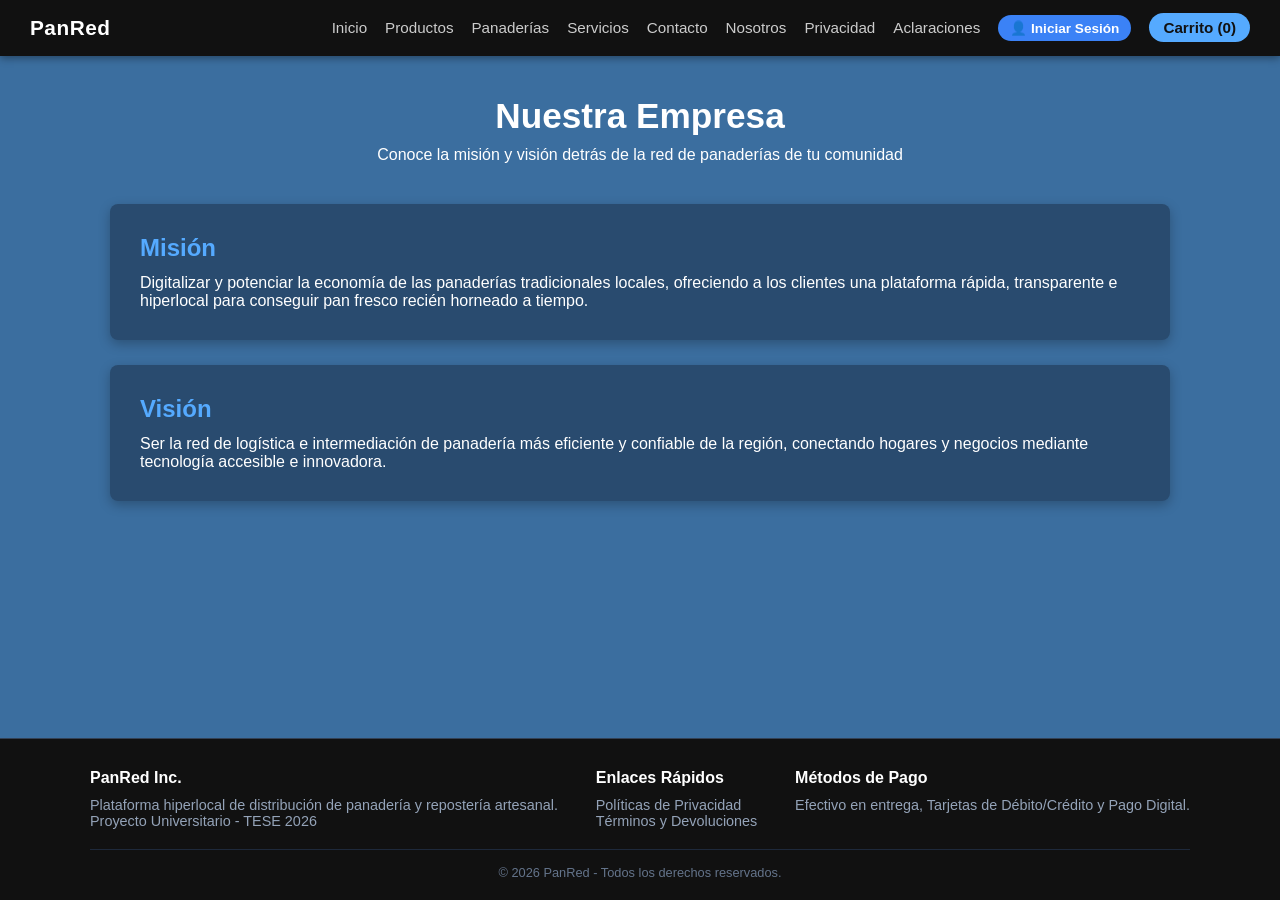
<file: nosotros.html>
<!DOCTYPE html>
<html lang="es">
<head>
  <meta charset="UTF-8">
  <meta name="viewport" content="width=device-width, initial-scale=1.0">
  <title>PanRed - Nosotros</title>
  <style>
    * { box-sizing: border-box; margin: 0; padding: 0; font-family: Arial, Helvetica, sans-serif; }
    body { background-color: #3b6e9f; color: #ffffff; min-height: 100vh; display: flex; flex-direction: column; }
    header.navbar { background-color: #111111; display: flex; justify-content: space-between; align-items: center; padding: 15px 30px; position: sticky; top: 0; z-index: 100; box-shadow: 0 2px 8px rgba(0, 0, 0, 0.4); }
    .logo { font-size: 1.3rem; font-weight: bold; color: #ffffff; letter-spacing: 0.5px; }
    nav ul { display: flex; list-style: none; gap: 18px; align-items: center; }
    nav a { color: #cccccc; text-decoration: none; font-size: 0.95rem; transition: color 0.2s ease; }
    nav a:hover, nav a.active { color: #55aaff; }
    .nav-cart-btn { background-color: #55aaff; color: #111111 !important; font-weight: bold; padding: 6px 14px; border-radius: 20px; text-decoration: none; }
    .header-title { text-align: center; padding: 40px 20px 10px; }
    .header-title h1 { font-size: 2.2rem; margin-bottom: 10px; }
    .container { max-width: 1100px; margin: 0 auto; padding: 30px 20px; flex: 1; }
    .card-info { background: rgba(17, 24, 39, 0.4); border-radius: 8px; padding: 30px; box-shadow: 0 4px 12px rgba(0,0,0,0.25); margin-bottom: 25px; }
    .card-info h2 { color: #55aaff; margin-bottom: 12px; }
    footer.main-footer { background-color: #111111; color: #94a3b8; padding: 30px 20px 20px; margin-top: auto; border-top: 1px solid #334155; font-size: 0.9rem; }
    .footer-content { max-width: 1100px; margin: 0 auto; display: flex; flex-wrap: wrap; justify-content: space-between; gap: 20px; margin-bottom: 20px; }
    .footer-col h4 { color: #ffffff; margin-bottom: 10px; font-size: 1rem; }
    .footer-bottom { max-width: 1100px; margin: 0 auto; text-align: center; padding-top: 15px; border-top: 1px solid #1e293b; font-size: 0.8rem; color: #64748b; }
  </style>
</head>
<body>

<header class="navbar">
    <div class="logo"> PanRed</div>
    <nav>
      <ul>
        <li><a href="index.html">Inicio</a></li>
        <li><a href="productos.html">Productos</a></li>
        <li><a href="panaderias.html">Panaderías</a></li>
        <li><a href="servicios.html">Servicios</a></li>
        <li><a href="contacto.html">Contacto</a></li>
        <li><a href="nosotros.html">Nosotros</a></li>
        <li><a href="privacidad.html">Privacidad</a></li>
        <li><a href="aclaraciones.html">Aclaraciones</a></li>
        <li id="user-nav-container"></li>
        <li><a href="productos.html#seccion-carrito" class="nav-cart-btn"> Carrito <span id="cart-count">(0)</span></a></li>
      </ul>
    </nav>
  </header>

  <section class="header-title">
    <h1> Nuestra Empresa</h1>
    <p>Conoce la misión y visión detrás de la red de panaderías de tu comunidad</p>
  </section>

  <main class="container">
    <div class="card-info">
      <h2> Misión</h2>
      <p>Digitalizar y potenciar la economía de las panaderías tradicionales locales, ofreciendo a los clientes una plataforma rápida, transparente e hiperlocal para conseguir pan fresco recién horneado a tiempo.</p>
    </div>

    <div class="card-info">
      <h2> Visión</h2>
      <p>Ser la red de logística e intermediación de panadería más eficiente y confiable de la región, conectando hogares y negocios mediante tecnología accesible e innovadora.</p>
    </div>
  </main>

  <footer class="main-footer">
    <div class="footer-content">
      <div class="footer-col">
        <h4> PanRed Inc.</h4>
        <p>Plataforma hiperlocal de distribución de panadería y repostería artesanal.</p>
        <p>Proyecto Universitario - TESE 2026</p>
      </div>
      <div class="footer-col">
        <h4>Enlaces Rápidos</h4>
        <p><a href="privacidad.html" style="color: #94a3b8; text-decoration: none;">Políticas de Privacidad</a></p>
        <p><a href="aclaraciones.html" style="color: #94a3b8; text-decoration: none;">Términos y Devoluciones</a></p>
      </div>
      <div class="footer-col">
        <h4>Métodos de Pago</h4>
        <p> Efectivo en entrega, Tarjetas de Débito/Crédito y Pago Digital.</p>
      </div>
    </div>
    <div class="footer-bottom">&copy; 2026 PanRed - Todos los derechos reservados.</div>
  </footer>

  <script src="app.js"></script>
  <script src="cuenta-menu.js"></script>
</body>
</html>
</file>
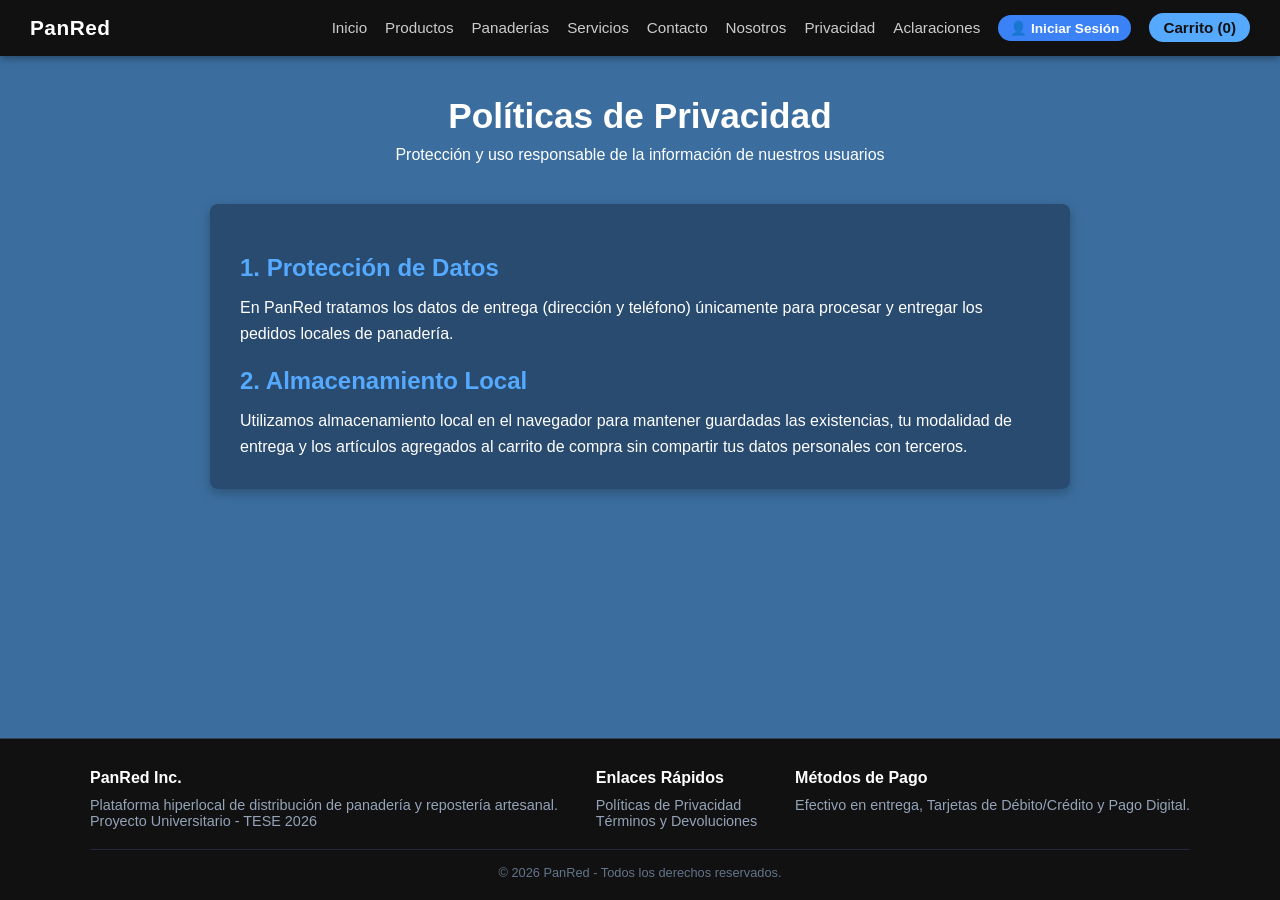
<file: privacidad.html>
<!DOCTYPE html>
<html lang="es">
<head>
  <meta charset="UTF-8">
  <meta name="viewport" content="width=device-width, initial-scale=1.0">
  <title>PanRed - Políticas de Privacidad</title>
  <style>
    * { box-sizing: border-box; margin: 0; padding: 0; font-family: Arial, Helvetica, sans-serif; }
    body { background-color: #3b6e9f; color: #ffffff; min-height: 100vh; display: flex; flex-direction: column; }
    header.navbar { background-color: #111111; display: flex; justify-content: space-between; align-items: center; padding: 15px 30px; position: sticky; top: 0; z-index: 100; box-shadow: 0 2px 8px rgba(0, 0, 0, 0.4); }
    .logo { font-size: 1.3rem; font-weight: bold; color: #ffffff; letter-spacing: 0.5px; }
    nav ul { display: flex; list-style: none; gap: 18px; align-items: center; }
    nav a { color: #cccccc; text-decoration: none; font-size: 0.95rem; transition: color 0.2s ease; }
    nav a:hover, nav a.active { color: #55aaff; }
    .nav-cart-btn { background-color: #55aaff; color: #111111 !important; font-weight: bold; padding: 6px 14px; border-radius: 20px; text-decoration: none; }
    .header-title { text-align: center; padding: 40px 20px 10px; }
    .header-title h1 { font-size: 2.2rem; margin-bottom: 10px; }
    .container { max-width: 900px; margin: 0 auto; padding: 30px 20px; flex: 1; }
    .card-legal { background: rgba(17, 24, 39, 0.4); border-radius: 8px; padding: 30px; box-shadow: 0 4px 12px rgba(0,0,0,0.25); line-height: 1.6; }
    .card-legal h2 { color: #55aaff; margin: 15px 0 8px; }
    footer.main-footer { background-color: #111111; color: #94a3b8; padding: 30px 20px 20px; margin-top: auto; border-top: 1px solid #334155; font-size: 0.9rem; }
    .footer-content { max-width: 1100px; margin: 0 auto; display: flex; flex-wrap: wrap; justify-content: space-between; gap: 20px; margin-bottom: 20px; }
    .footer-col h4 { color: #ffffff; margin-bottom: 10px; font-size: 1rem; }
    .footer-bottom { max-width: 1100px; margin: 0 auto; text-align: center; padding-top: 15px; border-top: 1px solid #1e293b; font-size: 0.8rem; color: #64748b; }
  </style>
</head>
<body>

<header class="navbar">
    <div class="logo"> PanRed</div>
    <nav>
      <ul>
        <li><a href="index.html">Inicio</a></li>
        <li><a href="productos.html">Productos</a></li>
        <li><a href="panaderias.html">Panaderías</a></li>
        <li><a href="servicios.html">Servicios</a></li>
        <li><a href="contacto.html">Contacto</a></li>
        <li><a href="nosotros.html">Nosotros</a></li>
        <li><a href="privacidad.html">Privacidad</a></li>
        <li><a href="aclaraciones.html">Aclaraciones</a></li>
        <li id="user-nav-container"></li>
        <li><a href="productos.html#seccion-carrito" class="nav-cart-btn"> Carrito <span id="cart-count">(0)</span></a></li>
      </ul>
    </nav>
  </header>

  <section class="header-title">
    <h1> Políticas de Privacidad</h1>
    <p>Protección y uso responsable de la información de nuestros usuarios</p>
  </section>

  <main class="container">
    <div class="card-legal">
      <h2>1. Protección de Datos</h2>
      <p>En PanRed tratamos los datos de entrega (dirección y teléfono) únicamente para procesar y entregar los pedidos locales de panadería.</p>

      <h2>2. Almacenamiento Local</h2>
      <p>Utilizamos almacenamiento local en el navegador para mantener guardadas las existencias, tu modalidad de entrega y los artículos agregados al carrito de compra sin compartir tus datos personales con terceros.</p>
    </div>
  </main>

  <footer class="main-footer">
    <div class="footer-content">
      <div class="footer-col">
        <h4> PanRed Inc.</h4>
        <p>Plataforma hiperlocal de distribución de panadería y repostería artesanal.</p>
        <p>Proyecto Universitario - TESE 2026</p>
      </div>
      <div class="footer-col">
        <h4>Enlaces Rápidos</h4>
        <p><a href="privacidad.html" style="color: #94a3b8; text-decoration: none;">Políticas de Privacidad</a></p>
        <p><a href="aclaraciones.html" style="color: #94a3b8; text-decoration: none;">Términos y Devoluciones</a></p>
      </div>
      <div class="footer-col">
        <h4>Métodos de Pago</h4>
        <p> Efectivo en entrega, Tarjetas de Débito/Crédito y Pago Digital.</p>
      </div>
    </div>
    <div class="footer-bottom">&copy; 2026 PanRed - Todos los derechos reservados.</div>
  </footer>

  <script src="app.js"></script>
  <script src="cuenta-menu.js"></script>
</body>
</html>
</file>
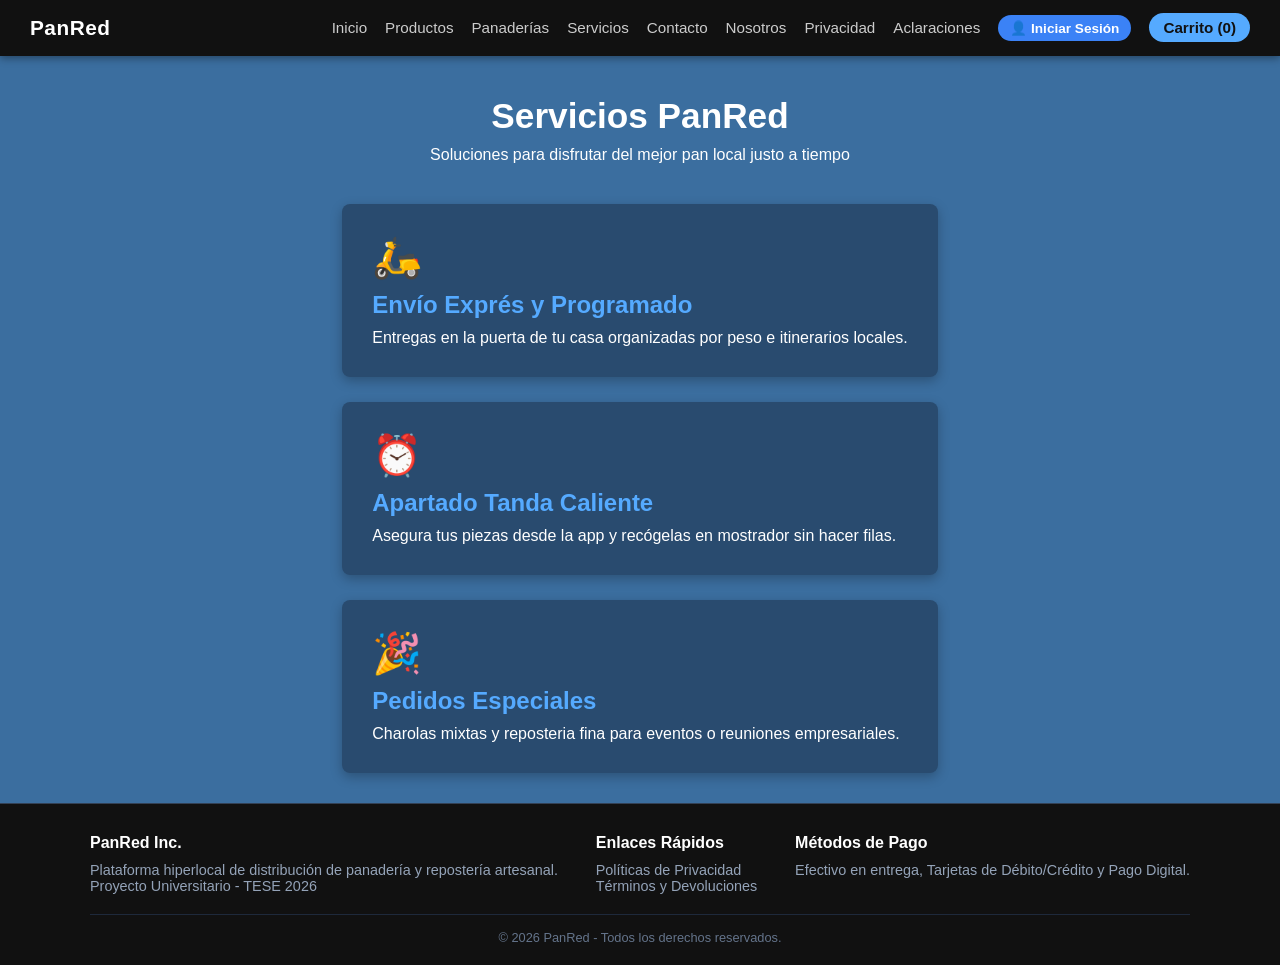
<file: servicios.html>
<!DOCTYPE html>
<html lang="es">
<head>
  <meta charset="UTF-8">
  <meta name="viewport" content="width=device-width, initial-scale=1.0">
  <title>PanRed - Servicios</title>
  <style>
    * { box-sizing: border-box; margin: 0; padding: 0; font-family: Arial, Helvetica, sans-serif; }
    body { background-color: #3b6e9f; color: #ffffff; min-height: 100vh; display: flex; flex-direction: column; }
    header.navbar { background-color: #111111; display: flex; justify-content: space-between; align-items: center; padding: 15px 30px; position: sticky; top: 0; z-index: 100; box-shadow: 0 2px 8px rgba(0, 0, 0, 0.4); }
    .logo { font-size: 1.3rem; font-weight: bold; color: #ffffff; letter-spacing: 0.5px; }
    nav ul { display: flex; list-style: none; gap: 18px; align-items: center; }
    nav a { color: #cccccc; text-decoration: none; font-size: 0.95rem; transition: color 0.2s ease; }
    nav a:hover, nav a.active { color: #55aaff; }
    .nav-cart-btn { background-color: #55aaff; color: #111111 !important; font-weight: bold; padding: 6px 14px; border-radius: 20px; text-decoration: none; }
    .header-title { text-align: center; padding: 40px 20px 10px; }
    .header-title h1 { font-size: 2.2rem; margin-bottom: 10px; }
    .container { max-width: 1100px; margin: 0 auto; padding: 30px 20px; flex: 1; }
    .grid-servicios { display: grid; grid-template-columns: repeat(auto-fit, minmax(300px, 1fr)); gap: 25px; }
    .card-servicio { background: rgba(17, 24, 39, 0.4); border-radius: 8px; padding: 30px; box-shadow: 0 4px 12px rgba(0,0,0,0.25); display: flex; flex-direction: column; }
    .card-servicio h2 { color: #55aaff; margin: 10px 0; }
    footer.main-footer { background-color: #111111; color: #94a3b8; padding: 30px 20px 20px; margin-top: auto; border-top: 1px solid #334155; font-size: 0.9rem; }
    .footer-content { max-width: 1100px; margin: 0 auto; display: flex; flex-wrap: wrap; justify-content: space-between; gap: 20px; margin-bottom: 20px; }
    .footer-col h4 { color: #ffffff; margin-bottom: 10px; font-size: 1rem; }
    .footer-bottom { max-width: 1100px; margin: 0 auto; text-align: center; padding-top: 15px; border-top: 1px solid #1e293b; font-size: 0.8rem; color: #64748b; }
  </style>
</head>
<body>

<header class="navbar">
    <div class="logo"> PanRed</div>
    <nav>
      <ul>
        <li><a href="index.html">Inicio</a></li>
        <li><a href="productos.html">Productos</a></li>
        <li><a href="panaderias.html">Panaderías</a></li>
        <li><a href="servicios.html">Servicios</a></li>
        <li><a href="contacto.html">Contacto</a></li>
        <li><a href="nosotros.html">Nosotros</a></li>
        <li><a href="privacidad.html">Privacidad</a></li>
        <li><a href="aclaraciones.html">Aclaraciones</a></li>
        <li id="user-nav-container"></li>
        <li><a href="productos.html#seccion-carrito" class="nav-cart-btn"> Carrito <span id="cart-count">(0)</span></a></li>
      </ul>
    </nav>
  </header>

  <section class="header-title">
    <h1> Servicios PanRed</h1>
    <p>Soluciones para disfrutar del mejor pan local justo a tiempo</p>
  </section>

  <main class="container">
    <div class="grid-servicios">
      <article class="card-servicio">
        <div style="font-size: 2.5rem;">🛵</div>
        <h2>Envío Exprés y Programado</h2>
        <p>Entregas en la puerta de tu casa organizadas por peso e itinerarios locales.</p>
      </article>

      <article class="card-servicio">
        <div style="font-size: 2.5rem;">⏰</div>
        <h2>Apartado Tanda Caliente</h2>
        <p>Asegura tus piezas desde la app y recógelas en mostrador sin hacer filas.</p>
      </article>

      <article class="card-servicio">
        <div style="font-size: 2.5rem;">🎉</div>
        <h2>Pedidos Especiales</h2>
        <p>Charolas mixtas y reposteria fina para eventos o reuniones empresariales.</p>
      </article>
    </div>
  </main>

  <footer class="main-footer">
    <div class="footer-content">
      <div class="footer-col">
        <h4> PanRed Inc.</h4>
        <p>Plataforma hiperlocal de distribución de panadería y repostería artesanal.</p>
        <p>Proyecto Universitario - TESE 2026</p>
      </div>
      <div class="footer-col">
        <h4>Enlaces Rápidos</h4>
        <p><a href="privacidad.html" style="color: #94a3b8; text-decoration: none;">Políticas de Privacidad</a></p>
        <p><a href="aclaraciones.html" style="color: #94a3b8; text-decoration: none;">Términos y Devoluciones</a></p>
      </div>
      <div class="footer-col">
        <h4>Métodos de Pago</h4>
        <p>Efectivo en entrega, Tarjetas de Débito/Crédito y Pago Digital.</p>
      </div>
    </div>
    <div class="footer-bottom">&copy; 2026 PanRed - Todos los derechos reservados.</div>
  </footer>

  <script src="app.js"></script>
  <script src="cuenta-menu.js"></script>
</body>
</html>
</file>
